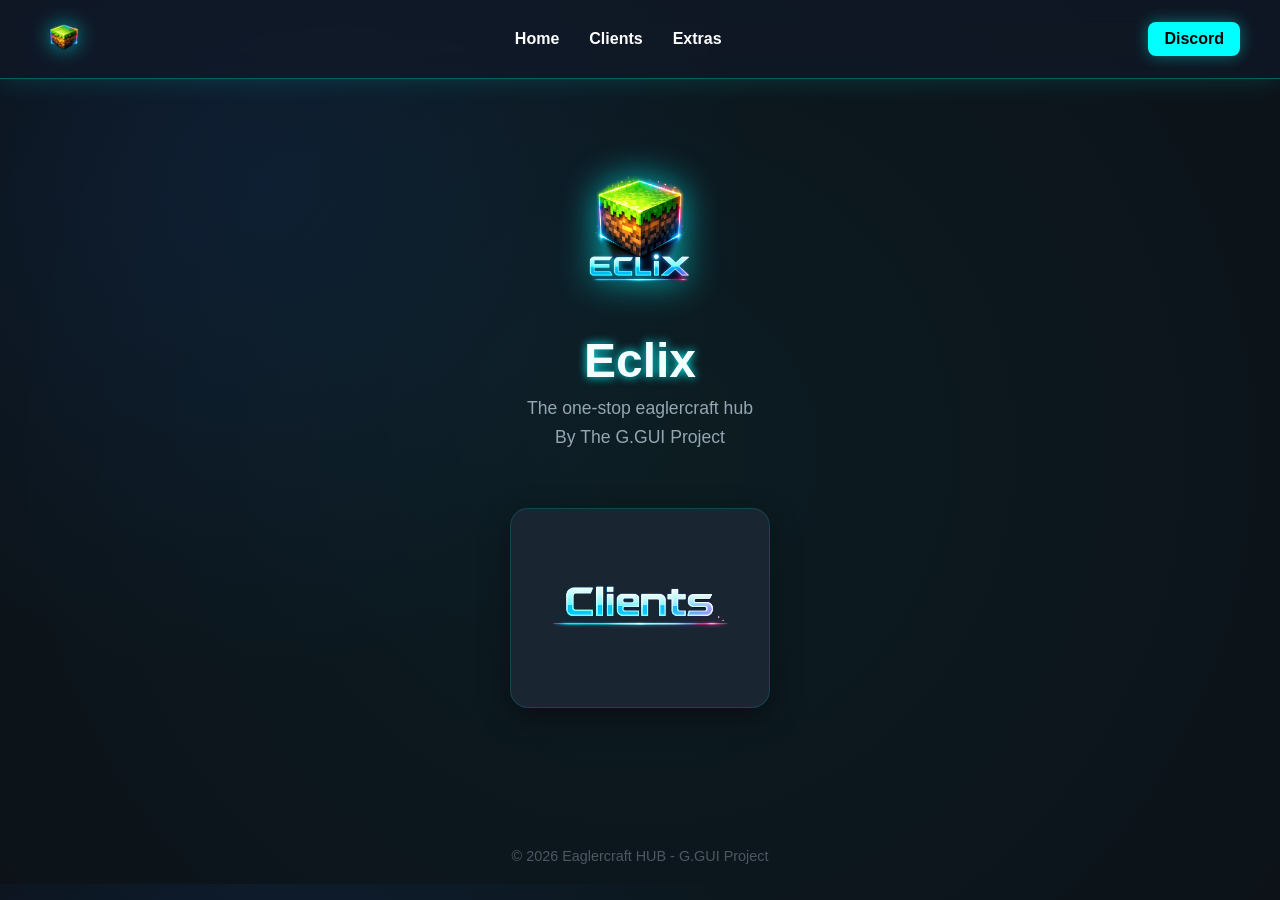
<file: index.html>
<!DOCTYPE html>
<html lang="en">
<head>
  <meta charset="UTF-8">
  <title>Eclix</title>
  <link rel="stylesheet" href="css/main.css">
  <link rel="icon" type="image/png" href="assets/logo.png">
</head>

<body>

  <!-- Top Bar -->
  <div class="top-bar">
    <img class="logo" src="assets/logo.png" alt="Eclix Logo">
    <ul>
      <li onclick="location.href='index.html'">Home</li>
      <li onclick="location.href='clients.html'">Clients</li>
      <li onclick="location.href='extras.html'">Extras</li>
    </ul>
    <a class="discord-btn" href="https://discord.gg/2EDdGj2ZQp">Discord</a>
  </div>

  <!-- Home -->
  <div class="home">
    <img class="hero-logo" src="assets/logo1.png" alt="Eclix Logo">
    <h1 class="site-title">Eclix</h1>
    <p class="site-subtitle">The one-stop eaglercraft hub</p>
    <p class="site-subtitle">By The G.GUI Project</p>

    <div class="nav-grid">
      <a class="nav-card" href="clients.html">
        <img src="assets/icons/client.png" alt="Clients">
        
      </a>
    </div>
  </div>

  <div class="footer">© 2026 Eaglercraft HUB - G.GUI Project</div>

</body>
</html>
</file>
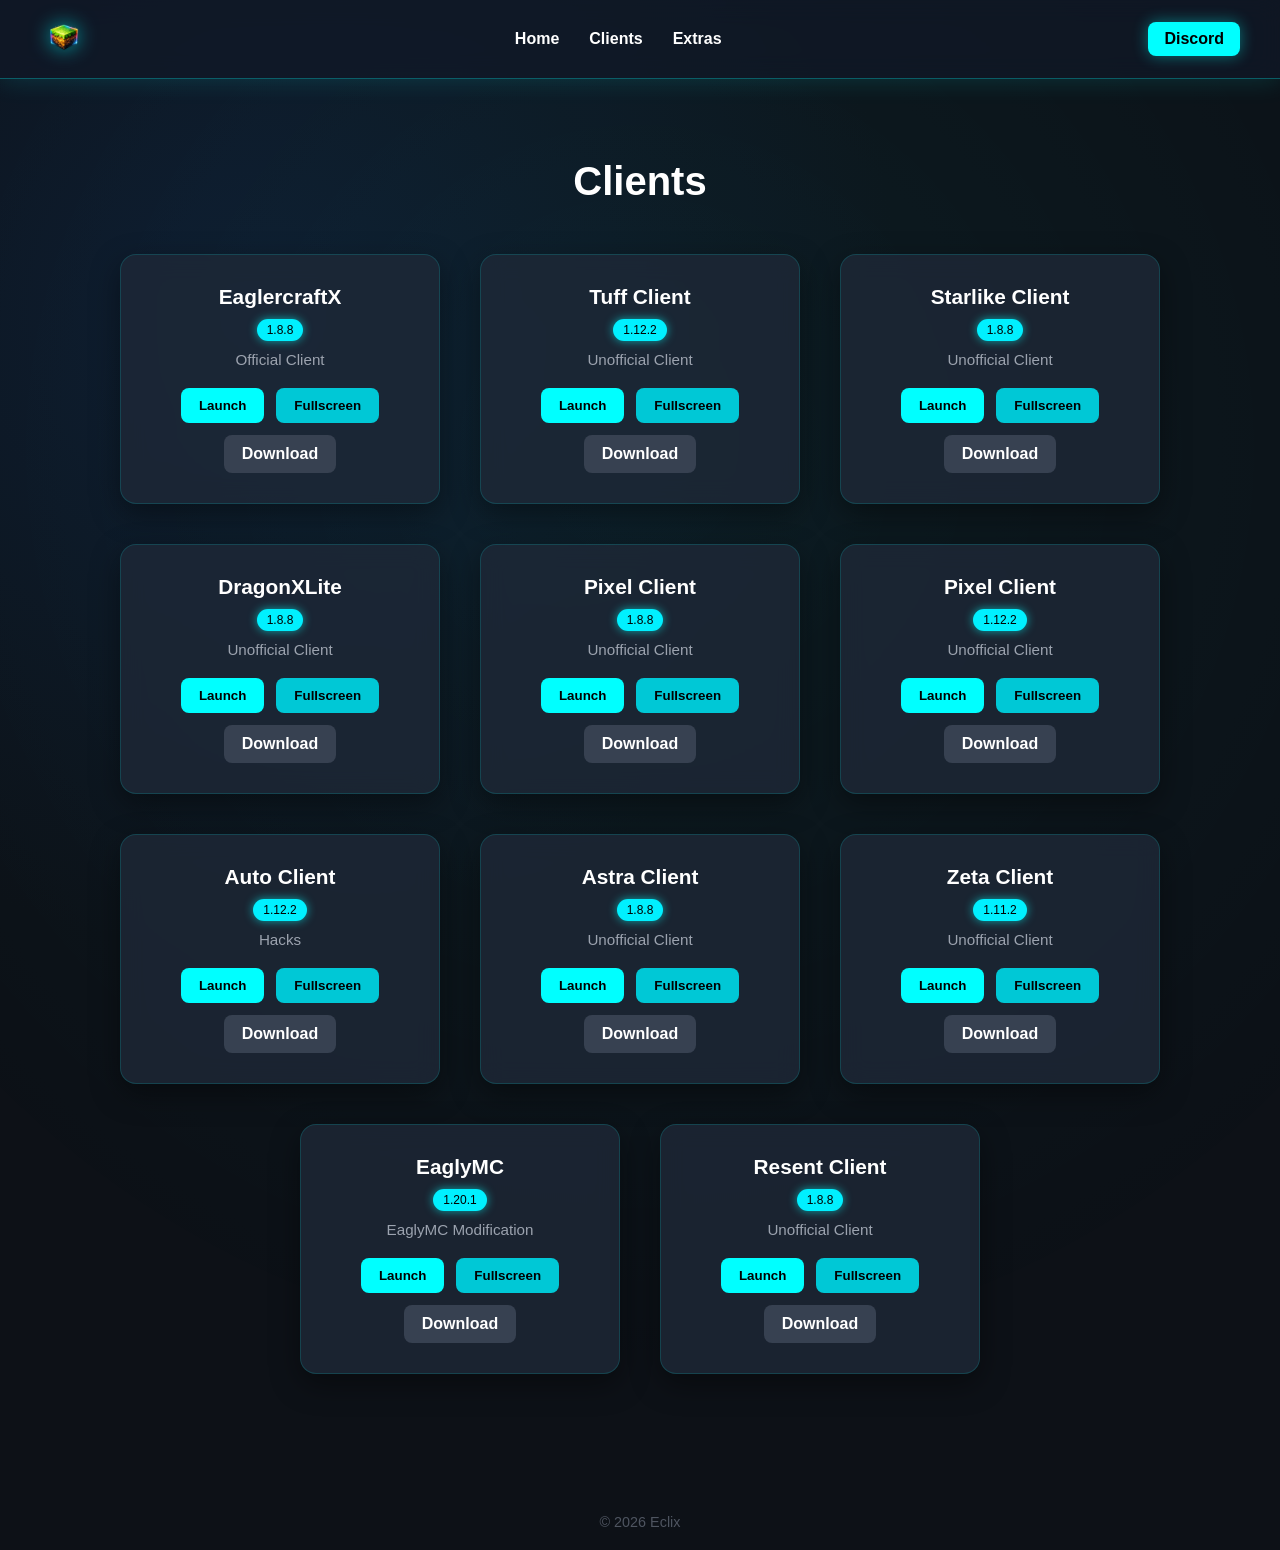
<file: clients.html>
<!DOCTYPE html>
<html lang="en">
<head>
  <meta charset="UTF-8">
  <title>Clients - Eclix</title>
  <link rel="stylesheet" href="css/main.css">
  <link rel="icon" type="image/png" href="assets/logo.png">
</head>

<body>

  <!-- Top Bar -->
  <div class="top-bar">
    <img class="logo" src="assets/logo.png" alt="Eclix Logo">
    <ul>
      <li onclick="location.href='index.html'">Home</li>
      <li onclick="location.href='clients.html'">Clients</li>
      <li onclick="location.href='extras.html'">Extras</li>
    </ul>
    <a class="discord-btn" href="https://discord.gg/2EDdGj2ZQp">Discord</a>
  </div>

  <div class="page-content">
    <h1 class="page-title">Clients</h1>

    <section class="clients-grid">

      <div class="client-card">
        <h3>EaglercraftX</h3>
        <span class="version-badge">1.8.8</span>
        <p>Official Client</p>

        <div class="button-group">
          <!-- NEW TAB -->
          <button class="launch-btn"
            onclick="launchNewTab('/assets/clients/EaglercraftX_1.8_u53_Offline_Signed.html')">
            Launch
          </button>

          <!-- EMBEDDED FULLSCREEN -->
          <button class="fullscreen-btn"
            onclick="launchFullscreen('/assets/clients/EaglercraftX_1.8_u53_Offline_Signed.html')">
            Fullscreen
          </button>

          <a class="download-btn"
             href="/assets/clients/EaglercraftX_1.8_u53_Offline_Signed.html"
             download>
            Download
          </a>
        </div>
      </div>

      <div class="client-card">
        <h3>Tuff Client</h3>
        <span class="version-badge">1.12.2</span>
        <p>Unofficial Client</p>

        <div class="button-group">
          <!-- NEW TAB -->
          <button class="launch-btn"
            onclick="launchNewTab('/assets/clients/Eaglercraft_IR_TuffClient_1.12.2.html')">
            Launch
          </button>

          <!-- EMBEDDED FULLSCREEN -->
          <button class="fullscreen-btn"
            onclick="launchFullscreen('/assets/clients/Eaglercraft_IR_TuffClient_1.12.2.html')">
            Fullscreen
          </button>

          <a class="download-btn"
             href="/assets/clients/Eaglercraft_IR_TuffClient_1.12.2.html"
             download>
            Download
          </a>
        </div>
      </div>


      
      <div class="client-card">
        <h3>Starlike Client</h3>
        <span class="version-badge">1.8.8</span>
        <p>Unofficial Client</p>

        <div class="button-group">
          <!-- NEW TAB -->
          <button class="launch-btn"
            onclick="launchNewTab('/assets/clients/Eaglercraft_IR_StarLikeClient_0.4.2.html')">
            Launch
          </button>

          <!-- EMBEDDED FULLSCREEN -->
          <button class="fullscreen-btn"
            onclick="launchFullscreen('/assets/clients/Eaglercraft_IR_StarLikeClient_0.4.2.html')">
            Fullscreen
          </button>

          <a class="download-btn"
             href="/assets/clients/Eaglercraft_IR_StarLikeClient_0.4.2.html"
             download>
            Download
          </a>
        </div>
      </div>


      <div class="client-card">
        <h3>DragonXLite</h3>
        <span class="version-badge">1.8.8</span>
        <p>Unofficial Client</p>

        <div class="button-group">
          <!-- NEW TAB -->
          <button class="launch-btn"
            onclick="launchNewTab('/assets/clients/DragonXLite.html')">
            Launch
          </button>

          <!-- EMBEDDED FULLSCREEN -->
          <button class="fullscreen-btn"
            onclick="launchFullscreen('/assets/clients/DragonXLite.html')">
            Fullscreen
          </button>

          <a class="download-btn"
             href="/assets/clients/DragonXLite.html"
             download>
            Download
          </a>
        </div>
      </div>
      


      <div class="client-card">
        <h3>Pixel Client</h3>
        <span class="version-badge">1.8.8</span>
        <p>Unofficial Client</p>

        <div class="button-group">
          <!-- NEW TAB -->
          <button class="launch-btn"
            onclick="launchNewTab('/assets/clients/Eaglercraft_IR_PixelClient_1.8.8.html')">
            Launch
          </button>

          <!-- EMBEDDED FULLSCREEN -->
          <button class="fullscreen-btn"
            onclick="launchFullscreen('/assets/clients/Eaglercraft_IR_PixelClient_1.8.8.html')">
            Fullscreen
          </button>

          <a class="download-btn"
             href="/assets/clients/Eaglercraft_IR_PixelClient_1.8.8.html"
             download>
            Download
          </a>
        </div>
      </div>


    <div class="client-card">
      <h3>Pixel Client</h3>
      <span class="version-badge">1.12.2</span>
      <p>Unofficial Client</p>

      <div class="button-group">
          <!-- NEW TAB -->
        <button class="launch-btn"
          onclick="launchNewTab('assets/clients/PixelClient-Eclix-1.12.2.html')">
          Launch
        </button>

          <!-- EMBEDDED FULLSCREEN -->
        <button class="fullscreen-btn"
          onclick="launchFullscreen('assets/clients/PixelClient-Eclix-1.12.2.html')">
          Fullscreen
        </button>

        <a class="download-btn"
            href="/assets/clients/PixelClient-Eclix-1.12.2.html"
            download>
          Download
        </a>
      </div>
    </div>

      <div class="client-card">
      <h3>Auto Client</h3>
      <span class="version-badge">1.12.2</span>
      <p>Hacks</p>

      <div class="button-group">
          <!-- NEW TAB -->
        <button class="launch-btn"
          onclick="launchNewTab('https://eaglercrafthub.github.io/assets/clients/Hacks 1.12.2.html')">
          Launch
        </button>

          <!-- EMBEDDED FULLSCREEN -->
        <button class="fullscreen-btn"
          onclick="launchFullscreen('https://eaglercrafthub.github.io/assets/clients/Hacks 1.12.2.html')">
          Fullscreen
        </button>

        <a class="download-btn"
            href="https://eaglercrafthub.github.io/assets/clients/Hacks 1.12.2.html"
            download>
          Download
        </a>
      </div>
    </div>

      <div class="client-card">
      <h3>Astra Client</h3>
      <span class="version-badge">1.8.8</span>
      <p>Unofficial Client</p>

      <div class="button-group">
          <!-- NEW TAB -->
        <button class="launch-btn"
          onclick="launchNewTab('https://eaglercrafthub.github.io/assets/clients/Eaglercraft_IR_ASTRACLIENT_1.6.0.html')">
          Launch
        </button>

          <!-- EMBEDDED FULLSCREEN -->
        <button class="fullscreen-btn"
          onclick="launchFullscreen('https://eaglercrafthub.github.io/assets/clients/Eaglercraft_IR_ASTRACLIENT_1.6.0.html')">
          Fullscreen
        </button>

        <a class="download-btn"
            href="https://eaglercrafthub.github.io/assets/clients/Eaglercraft_IR_ASTRACLIENT_1.6.0.html"
            download>
          Download
        </a>
      </div>
    </div>

      <div class="client-card">
        <h3>Zeta Client</h3>
        <span class="version-badge">1.11.2</span>
        <p>Unofficial Client</p>

        <div class="button-group">
          <!-- NEW TAB -->
          <button class="launch-btn"
            onclick="launchNewTab('https://eaglercrafthub.github.io/assets/clients/Eaglercraft_IR_Z1.11.html')">
            Launch
          </button>

          <!-- EMBEDDED FULLSCREEN -->
          <button class="fullscreen-btn"
            onclick="launchFullscreen('https://eaglercrafthub.github.io/assets/clients/Eaglercraft_IR_Z1.11.html')">
            Fullscreen
          </button>

          <a class="download-btn"
             href="https://eaglercrafthub.github.io/assets/clients/Eaglercraft_IR_Z1.11.html"
             download>
            Download
          </a>
        </div>
      </div>

      <div class="client-card">
        <h3>EaglyMC</h3>
        <span class="version-badge">1.20.1</span>
        <p>EaglyMC Modification</p>

        <div class="button-group">
          <!-- NEW TAB -->
          <button class="launch-btn"
            onclick="launchNewTab('https://eaglercrafthub.github.io/assets/clients/EaglyMC 1.20.html')">
            Launch
          </button>

          <!-- EMBEDDED FULLSCREEN -->
          <button class="fullscreen-btn"
            onclick="launchFullscreen('https://eaglercrafthub.github.io/assets/clients/EaglyMC 1.20.html')">
            Fullscreen
          </button>

          <a class="download-btn"
             href="https://eaglercrafthub.github.io/assets/EaglyMC 1.20.html"
             download>
            Download
          </a>
        </div>
      </div>

    <div class="client-card">
      <h3>Resent Client</h3>
      <span class="version-badge">1.8.8</span>
      <p>Unofficial Client</p>

      <div class="button-group">
          <!-- NEW TAB -->
        <button class="launch-btn"
          onclick="launchNewTab('https://eaglercrafthub.github.io/assets/clients/ResentClient-Eclix_1.8.html')">
          Launch
        </button>

          <!-- EMBEDDED FULLSCREEN -->
        <button class="fullscreen-btn"
          onclick="launchFullscreen('https://eaglercrafthub.github.io/assets/clients/ResentClient-Eclix_1.8.html')">
          Fullscreen
        </button>

        <a class="download-btn"
            href="https://eaglercrafthub.github.io/assets/clients/ResentClient-Eclix_1.8.html"
            download>
            Download
        </a>
      </div>
    </div>


    </section>
  </div>

  <!-- CLIENT VIEWER -->
  <div id="client-section" style="display:none;">
    <div class="viewer-header">
      <span>Client Running 🟢</span>
      <button onclick="closeClient()" class="close-btn">Close</button>
    </div>

    <div id="loading-screen">
      <div class="spinner"></div>
      <span>Loading Client...</span>
    </div>

    <iframe 
      id="client-frame"
      allow="fullscreen"
      allowfullscreen
      sandbox="allow-scripts allow-same-origin allow-pointer-lock allow-forms allow-popups"
      tabindex="0"
      style="opacity:0;">
    </iframe>

  </div>

  <div class="footer">© 2026 Eclix</div>

<script>

/* ===== OPEN IN NEW TAB ===== */
function launchNewTab(url) {
  window.open(url, "_blank");
}

/* ===== EMBEDDED FULLSCREEN ===== */
function launchFullscreen(url) {
  const section = document.getElementById("client-section");
  const frame = document.getElementById("client-frame");
  const loader = document.getElementById("loading-screen");

  section.style.display = "block";
  loader.style.display = "flex";
  frame.style.opacity = "0";
  frame.src = url;

  frame.onload = () => {
    loader.style.display = "none";
    frame.style.opacity = "1";

    setTimeout(() => {
      frame.requestFullscreen?.();
      frame.focus();
      try {
        frame.contentWindow.focus();
      } catch(e) {}
    }, 300);
  };

  section.scrollIntoView({ behavior: "smooth" });
}

/* ===== FORCE F4 TO EXIT FULLSCREEN ===== */
document.addEventListener("keydown", function(e) {
  if (e.key === "F4") {
    if (document.fullscreenElement) {
      document.exitFullscreen();
    }
  }
});

/* ===== CLOSE CLIENT ===== */
function closeClient() {
  const section = document.getElementById("client-section");
  const frame = document.getElementById("client-frame");

  if (document.fullscreenElement) {
    document.exitFullscreen();
  }

  frame.src = "";
  section.style.display = "none";
}

</script>

</body>
</html>
</file>
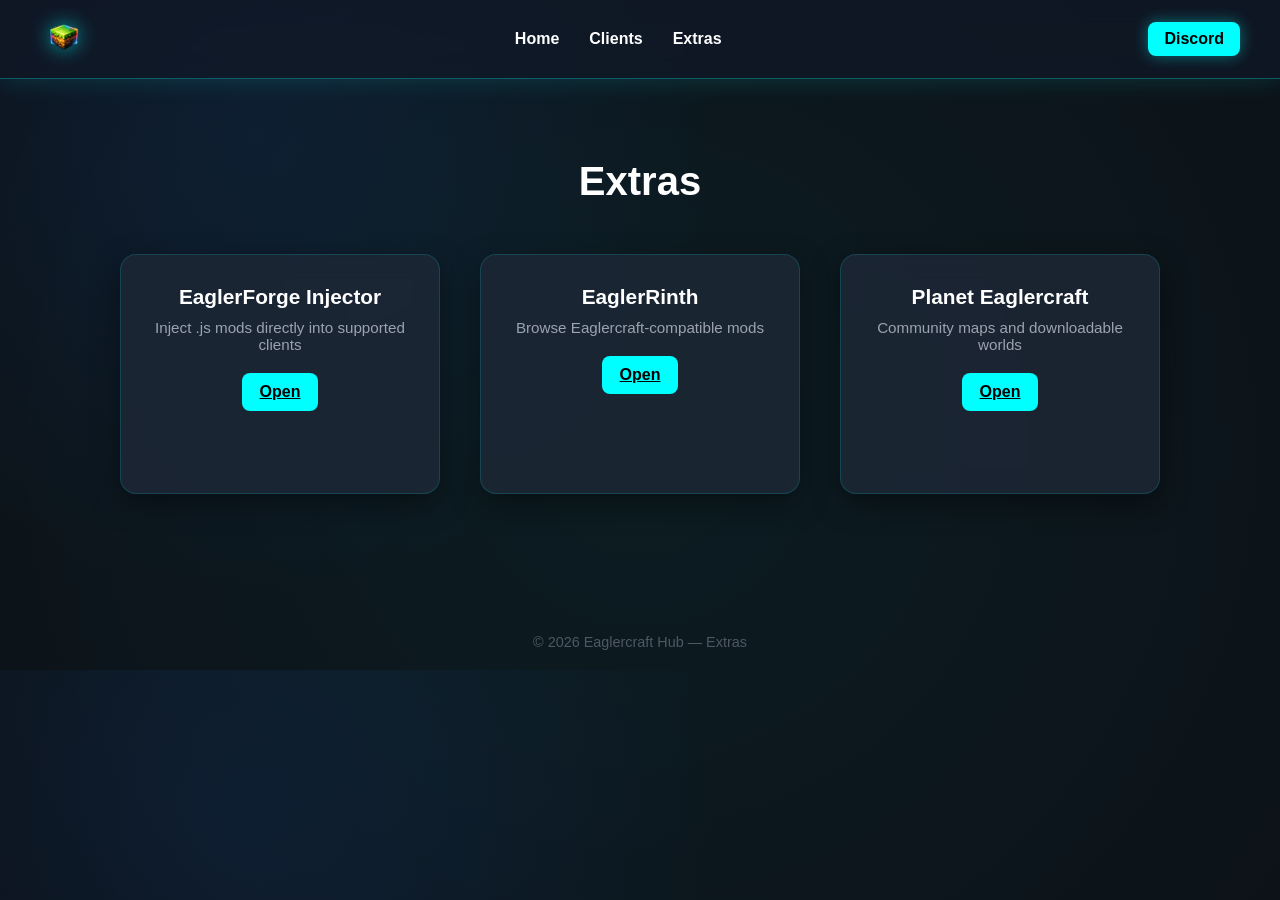
<file: extras.html>
<!DOCTYPE html>
<html lang="en">
<head>
    <meta charset="UTF-8">
    <title>Extras - Eaglercraft Hub</title>
    <meta name="viewport" content="width=device-width, initial-scale=1.0">

    <!-- Main CSS -->
    <link rel="stylesheet" href="css/main.css">

    <!-- Favicon -->
    <link rel="icon" type="image/png" href="assets/logo.png">
</head>
<body>

    <!-- ========================= -->
    <!-- TOP BAR -->
    <!-- ========================= -->
    <div class="top-bar">
        <img src="assets/logo.png" alt="Logo" class="logo">

        <ul>
            <li onclick="location.href='index.html'">Home</li>
            <li onclick="location.href='clients.html'">Clients</li>
            <li onclick="location.href='extras.html'">Extras</li>
        </ul>

        <a href="https://discord.gg/2EDdGj2ZQp" target="_blank" rel="noopener noreferrer" class="discord-btn">
            Discord
        </a>
    </div>

    <!-- ========================= -->
    <!-- PAGE CONTENT -->
    <!-- ========================= -->
    <div class="page-content">
        <h1 class="page-title">Extras</h1>

        <div class="clients-grid">

            <!-- EaglerForge Injector -->
            <div class="client-card">
                <h3>EaglerForge Injector</h3>
                <p>Inject .js mods directly into supported clients</p>
                <div class="button-group">
                    <a href="https://eaglerforge.github.io/EaglerForgeInjector/"
                       target="_blank"
                       rel="noopener noreferrer"
                       class="launch-btn">
                        Open
                    </a>
                </div>
            </div>

            <!-- EaglerRinth -->
            <div class="client-card">
                <h3>EaglerRinth</h3>
                <p>Browse Eaglercraft-compatible mods</p>
                <div class="button-group">
                    <a href="https://eaglerrinth.github.io/index.html"
                       target="_blank"
                       rel="noopener noreferrer"
                       class="launch-btn">
                        Open
                    </a>
                </div>
            </div>

            <!-- Planet Eaglercraft Maps -->
            <div class="client-card">
                <h3>Planet Eaglercraft</h3>
                <p>Community maps and downloadable worlds</p>
                <div class="button-group">
                    <a href="https://planeteaglercraft.github.io"
                       target="_blank"
                       rel="noopener noreferrer"
                       class="launch-btn">
                        Open
                    </a>
                </div>
            </div>

        </div>
    </div>

    <!-- ========================= -->
    <!-- FOOTER -->
    <!-- ========================= -->
    <div class="footer">
        © 2026 Eaglercraft Hub — Extras
    </div>

</body>
</html>
</file>
<file: css/main.css>
/* ========================= */
/* RESET */
/* ========================= */

* {
  margin: 0;
  padding: 0;
  box-sizing: border-box;
  font-family: Arial, sans-serif;
}

html {
  scroll-behavior: smooth;
}

/* ========================= */
/* BODY */
/* ========================= */

body {
  background:
    radial-gradient(circle at 20% 20%, #0f1a2e, #0d1117 40%),
    radial-gradient(circle at 80% 80%, #001f2f, transparent 50%),
    #0d1117;
  color: white;
  overflow-x: hidden;
  position: relative;
}

/* animated ambient glow */
body::before {
  content: "";
  position: fixed;
  top: -50%;
  left: -50%;
  width: 200%;
  height: 200%;
  background: radial-gradient(circle, rgba(0,255,255,0.05), transparent 60%);
  animation: slowFloat 18s linear infinite;
  pointer-events: none;
  z-index: 0;
}

@keyframes slowFloat {
  from { transform: rotate(0deg); }
  to { transform: rotate(360deg); }
}

/* ========================= */
/* TOP BAR */
/* ========================= */

.top-bar {
  display: flex;
  align-items: center;
  justify-content: space-between;
  padding: 15px 40px;
  background: rgba(17, 24, 39, 0.75);
  backdrop-filter: blur(12px);
  border-bottom: 1px solid rgba(0,255,255,0.3);
  box-shadow: 0 0 25px rgba(0,255,255,0.15);
  position: sticky;
  top: 0;
  z-index: 1000;
}

.top-bar img.logo {
  height: 48px;
  transition: 0.3s ease;
  filter: drop-shadow(0 0 10px rgba(0, 255, 255, 0.6));
}

.top-bar img.logo:hover {
  transform: scale(1.05);
}

.top-bar ul {
  list-style: none;
  display: flex;
  gap: 30px;
}

.top-bar ul li {
  cursor: pointer;
  font-weight: bold;
  transition: 0.3s ease;
}

.top-bar ul li:hover {
  color: #00ffff;
  text-shadow: 0 0 10px #00ffff;
}

.discord-btn {
  background: #00ffff;
  color: black;
  padding: 8px 16px;
  text-decoration: none;
  border-radius: 8px;
  font-weight: bold;
  transition: 0.3s ease;
  box-shadow: 0 0 15px rgba(0,255,255,0.4);
}

.discord-btn:hover {
  background: white;
  transform: translateY(-2px);
}

/* ========================= */
/* HOME PAGE */
/* ========================= */

.home {
  margin-top: 80px;
  text-align: center;
}

.hero-logo {
  width: 150px;
  margin-bottom: 20px;
  filter: drop-shadow(0 0 18px rgba(0, 255, 255, 0.7));
  transition: 0.4s ease;
}

.hero-logo:hover {
  transform: scale(1.08) rotate(2deg);
}

.site-title {
  font-size: 3rem;
  margin-bottom: 10px;
  text-shadow: 0 0 10px #00ffff;
  animation: glowPulse 3s ease-in-out infinite alternate;
}

@keyframes glowPulse {
  from { text-shadow: 0 0 10px #00ffff; }
  to { text-shadow: 0 0 30px #00ffff; }
}

.site-subtitle {
  font-size: 1.1rem;
  color: #9ca3af;
  margin-bottom: 8px;
}

/* ========================= */
/* NAV GRID */
/* ========================= */

.nav-grid {
  margin-top: 60px;
  display: flex;
  justify-content: center;
  text-align: center;
}

.nav-card {
  background: rgba(31, 41, 55, 0.8);
  backdrop-filter: blur(10px);
  border-radius: 18px;
  border: 1px solid rgba(0,255,255,0.15);
  text-decoration: none;
  color: white;
  transition: 0.3s ease;
  width: 260px;
  height: 200px;
  display: flex;
  align-items: center;
  justify-content: center;
  box-shadow: 0 10px 30px rgba(0,0,0,0.4);
}

.nav-card img {
  width: 190px;
  height: auto;
  display: block;
  transition: 0.3s ease;
}

.nav-card:hover {
  transform: translateY(-8px) scale(1.03);
  box-shadow: 0 0 35px rgba(0, 255, 255, 0.6);
  border: 1px solid rgba(0,255,255,0.6);
}

.nav-card:hover img {
  transform: scale(1.05);
}

/* ========================= */
/* CLIENTS PAGE */
/* ========================= */

.page-content {
  max-width: 1200px;
  margin: 80px auto 0 auto;
  padding: 0 20px;
  text-align: center;
  position: relative;
  z-index: 1;
}

.page-title {
  font-size: 2.5rem;
  margin-bottom: 50px;
  animation: glowPulse 3s ease-in-out infinite alternate;
}

.clients-grid {
  display: flex;
  justify-content: center;
  gap: 40px;
  flex-wrap: wrap;
  margin-top: 40px;
}

.client-card {
  background: rgba(31, 41, 55, 0.8);
  backdrop-filter: blur(12px);
  padding: 30px;
  border-radius: 16px;
  width: 320px;
  min-height: 240px;
  transition: 0.3s ease;
  border: 1px solid rgba(0,255,255,0.15);
  box-shadow: 0 10px 30px rgba(0,0,0,0.4);
}

.client-card:hover {
  transform: translateY(-8px) scale(1.02);
  box-shadow: 0 0 40px rgba(0, 255, 255, 0.6);
  border: 1px solid rgba(0,255,255,0.6);
}

.client-card h3 {
  margin-bottom: 10px;
  font-size: 1.3rem;
}

.client-card p {
  color: #9ca3af;
  margin-bottom: 20px;
  font-size: 0.95rem;
}

.version-badge {
  display: inline-block;
  background: #00f0ff;
  color: black;
  padding: 4px 10px;
  border-radius: 12px;
  font-size: 12px;
  margin-bottom: 10px;
  box-shadow: 0 0 10px rgba(0,255,255,0.6);
}

.button-group {
  display: flex;
  justify-content: center;
  gap: 12px;
  flex-wrap: wrap;
}

.download-btn {
  display: inline-block;
  text-align: center;
  text-decoration: none;
}

.launch-btn,
.download-btn,
.fullscreen-btn {
  padding: 10px 18px;
  border-radius: 8px;
  border: none;
  font-weight: bold;
  cursor: pointer;
  transition: 0.3s ease;
  position: relative;
  overflow: hidden;
}

.launch-btn {
  background: #00ffff;
  color: black;
}

.fullscreen-btn {
  background: #00c8d6;
  color: black;
}

.download-btn {
  background: #374151;
  color: white;
}

.launch-btn:hover,
.fullscreen-btn:hover,
.download-btn:hover {
  transform: translateY(-2px);
  box-shadow: 0 0 20px rgba(0,255,255,0.7);
}

/* shimmer */
.launch-btn::after,
.fullscreen-btn::after {
  content: "";
  position: absolute;
  top: 0;
  left: -75%;
  width: 50%;
  height: 100%;
  background: linear-gradient(120deg, transparent, rgba(255,255,255,0.4), transparent);
  transform: skewX(-25deg);
}

.launch-btn:hover::after,
.fullscreen-btn:hover::after {
  animation: shimmer 0.8s forwards;
}

@keyframes shimmer {
  to { left: 125%; }
}

/* ========================= */
/* CLIENT VIEWER SECTION */
/* ========================= */

#client-section {
  display: none;
  margin: 60px auto 0 auto;
  max-width: 1000px;
  background: rgba(12, 22, 36, 0.9);
  backdrop-filter: blur(12px);
  border-radius: 16px;
  border: 1px solid rgba(0,255,255,0.4);
  box-shadow: 0 0 50px rgba(0,255,255,0.3);
  padding-bottom: 30px;
  animation: fadeIn 0.4s ease;
}

.viewer-header {
  display: flex;
  justify-content: space-between;
  align-items: center;
  padding: 15px 25px;
  background: #142338;
  color: #00f0ff;
  font-weight: 600;
  font-size: 18px;
  border-top-left-radius: 16px;
  border-top-right-radius: 16px;
}

.close-btn {
  background: #ff4c4c;
  border: none;
  padding: 8px 16px;
  border-radius: 6px;
  color: white;
  cursor: pointer;
  transition: 0.2s;
}

.close-btn:hover {
  background: #ff2e2e;
  transform: scale(1.05);
}

#loading-screen {
  display: none;
  flex-direction: column;
  justify-content: center;
  align-items: center;
  height: 80vh;
  gap: 15px;
  color: #00f0ff;
  font-size: 18px;
}

#client-frame {
  width: 100%;
  height: 80vh;
  border: none;
  opacity: 0;
  transition: opacity 0.4s ease;
}

/* Spinner */

.spinner {
  width: 40px;
  height: 40px;
  border: 4px solid rgba(0, 240, 255, 0.2);
  border-top: 4px solid #00f0ff;
  border-radius: 50%;
  animation: spin 1s linear infinite;
}

/* ========================= */
/* FOOTER */
/* ========================= */

.footer {
  margin-top: 120px;
  padding: 20px;
  font-size: 0.9rem;
  color: #6b7280;
  text-align: center;
  opacity: 0.7;
}

/* ========================= */
/* ANIMATIONS */
/* ========================= */

@keyframes spin {
  to { transform: rotate(360deg); }
}

@keyframes fadeIn {
  from { opacity: 0; }
  to { opacity: 1; }
}
</file>
